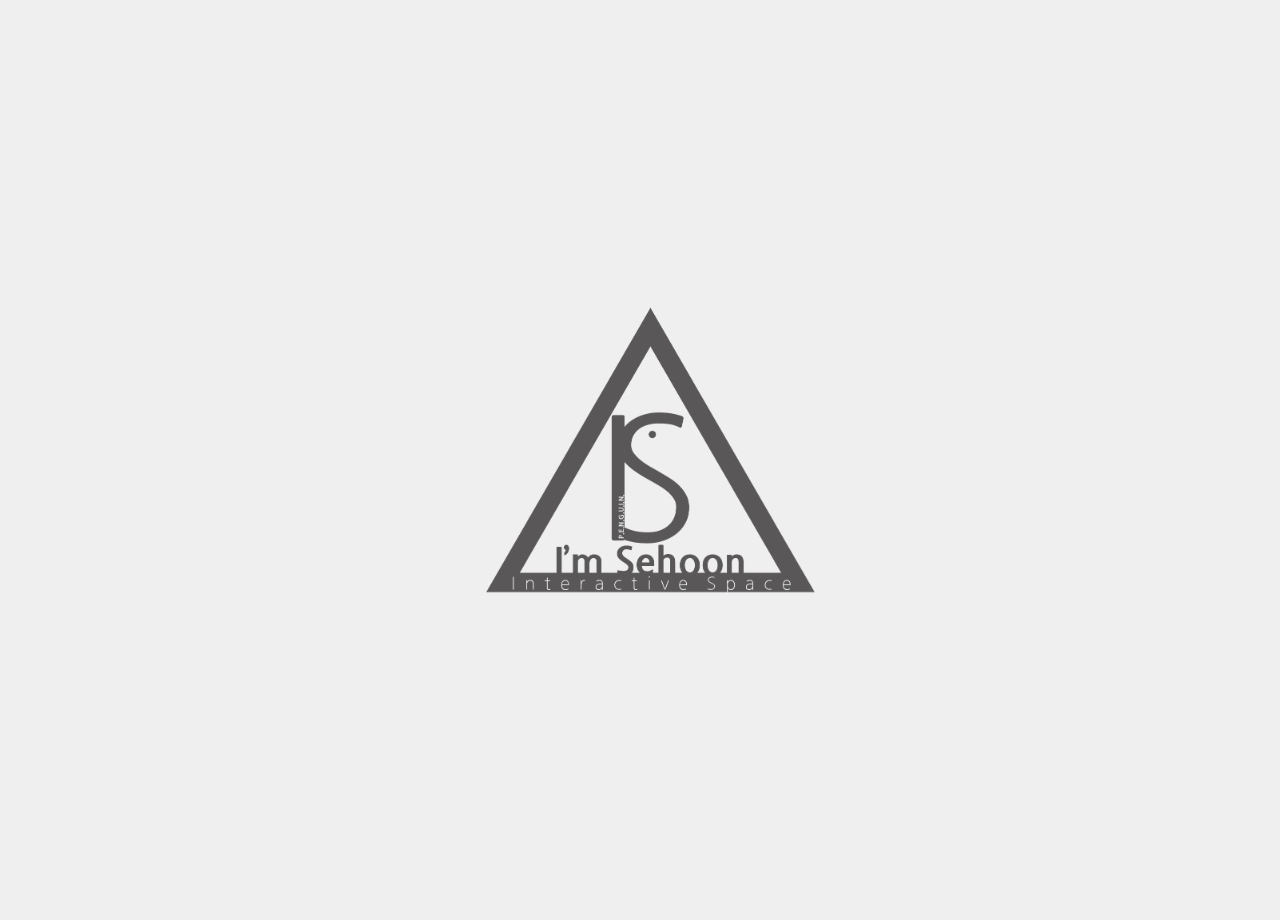
<file: index.html>
<!DOCTYPE html>
<html lang="en">
  <head>
    <link rel="stylesheet" href="css/styles.css" />

    <meta charset="UTF-8" />
    <meta http-equiv="X-UA-Compatible" content="IE=edge" />
    <meta name="viewport" content="width=device-width, initial-scale=1.0" />

    <title>Welcome to my Portfoilo</title>
  </head>
  <body>
    <div id="firstpage">
      <div id="firstpage__logo">
        <a href="home.html">
          <img src="img/logo.png" id="first-logo" />
        </a>
        <span>Click on the logo to view my portfolio.</span>
      </div>
      <div>
        <img src="img/firsttext.png" id="first-text" />
      </div>
    </div>

    <!-- 첫 로고 뜨는 부분 -->
    <div id="splash-screen">
      <img src="img/logo.png" />
    </div>
    <!-- 로고 뜨는거 사라짐 -->
  </body>
</html>
</file>
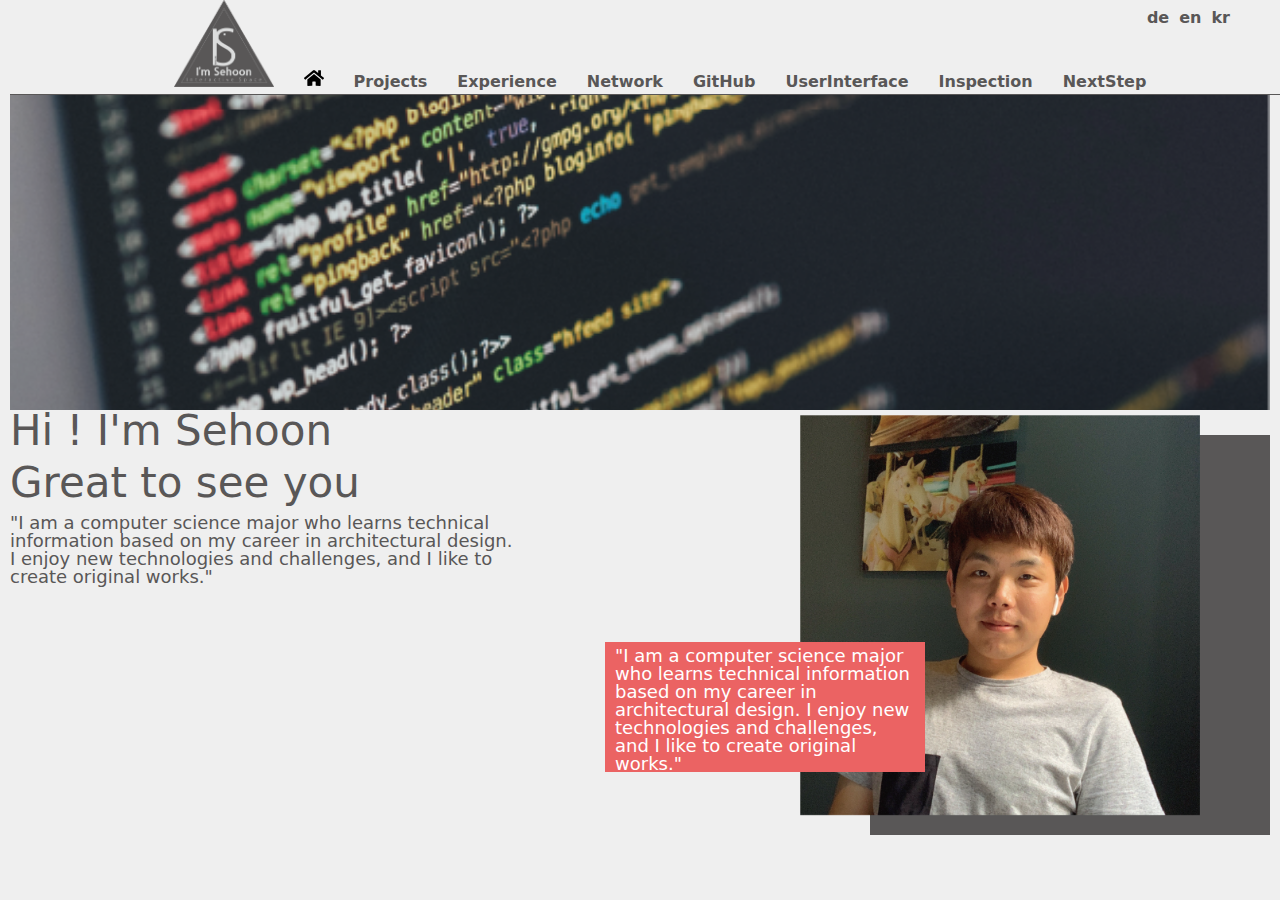
<file: home.html>
<!DOCTYPE html>
<html lang="en">
  <head>
    <link rel="stylesheet" href="css/styles.css" />

    <meta charset="UTF-8" />
    <meta http-equiv="X-UA-Compatible" content="IE=edge" />
    <meta name="viewport" content="width=device-width, initial-scale=1.0" />

    <title>Home</title>
  </head>

  <body>
    <div class="language">
      <a href="home.html">de</a>
      <a href="home.html">en</a>
      <a href="home.html">kr</a>
    </div>
    <header class="nav">
      <div class="nav__icons">
        <a href="home.html">
          <img id="nav__logo" src="img/logo_b.png" />
        </a>
        <a href="home.html">
          <img src="icon/home-solid.svg" />
        </a>
        <a href="projects.html">
          <span>Projects</span>
        </a>
        <a href="#">
          <span>Experience</span>
        </a>
        <a href="#">
          <span>Network</span>
        </a>
        <a href="#">
          <span>GitHub</span>
        </a>
        <a href="#">
          <span>UserInterface</span>
        </a>
        <a href="inspection.html">
          <span>Inspection</span>
        </a>
        <a href="#">
          <span>NextStep</span>
        </a>
      </div>
    </header>
    <div class="home-img">
      <img src="img/home-tmp.png" />
    </div>

    <div class="short-intro">
      <div class="short-intro__greetings">
        <span>Hi ! I'm Sehoon</span>
        <span>Great to see you</span>
        <span>
          "I am a computer science major who learns technical information based
          on my career in architectural design. I enjoy new technologies and
          challenges, and I like to create original works."
        </span>
      </div>

      <div class="short-intro__right">
        <div class="short-intro__right__front-square">
          <span>
            "I am a computer science major who learns technical information
            based on my career in architectural design. I enjoy new technologies
            and challenges, and I like to create original works."
          </span>
        </div>
        <img class="short-intro__right__photo" src="img/profilephoto.png" />
        <div class="short-intro__right__back-square"></div>
      </div>
    </div>
  </body>
</html>
</file>
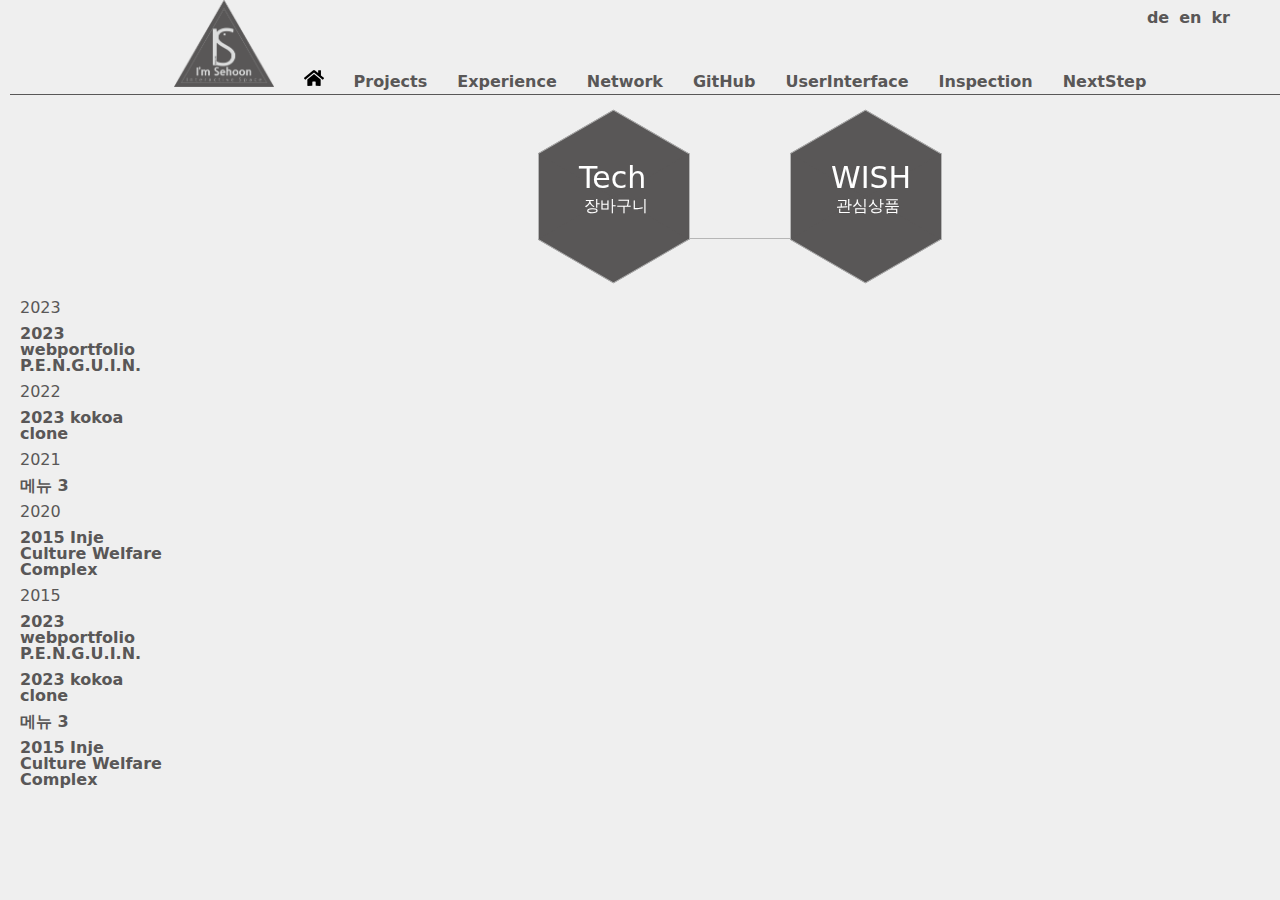
<file: inspection.html>
<!DOCTYPE html>
<html lang="en">
  <head>
    <link rel="stylesheet" href="css/styles.css" />

    <meta charset="UTF-8" />
    <meta http-equiv="X-UA-Compatible" content="IE=edge" />
    <meta name="viewport" content="width=device-width, initial-scale=1.0" />

    <title>Home</title>
  </head>

  <body>
    <div class="language">
      <a href="home.html">de</a>
      <a href="home.html">en</a>
      <a href="home.html">kr</a>
    </div>

    <header class="nav">
      <div class="nav__icons">
        <a href="home.html">
          <img id="nav__logo" src="img/logo_b.png" />
        </a>
        <a href="home.html">
          <img src="icon/home-solid.svg" />
        </a>
        <a href="projects.html">
          <span>Projects</span>
        </a>
        <a href="#">
          <span>Experience</span>
        </a>
        <a href="#">
          <span>Network</span>
        </a>
        <a href="#">
          <span>GitHub</span>
        </a>
        <a href="#">
          <span>UserInterface</span>
        </a>
        <a href="inspection.html">
          <span>Inspection</span>
        </a>
        <a href="#">
          <span>NextStep</span>
        </a>
      </div>
    </header>

    <main>
      <div class="sidebar">
        <ul>
          <li>2023</li>
          <li><a href="#">2023 webportfolio P.E.N.G.U.I.N.</a></li>
          <li>2022</li>
          <li><a href="#">2023 kokoa clone</a></li>
          <li>2021</li>
          <li><a href="#">메뉴 3</a></li>
          <li>2020</li>
          <li><a href="#">2015 Inje Culture Welfare Complex</a></li>
        </ul>

        <ul>
          <li>2015</li>
          <li><a href="#">2023 webportfolio P.E.N.G.U.I.N.</a></li>
          <li><a href="#">2023 kokoa clone</a></li>
          <li><a href="#">메뉴 3</a></li>
          <li><a href="#">2015 Inje Culture Welfare Complex</a></li>
        </ul>
      </div>
      <div class="inspection-index">
        <div class="hexagon">
          <span class="intext-cart">Tech</span>
          <span class="intext-cart-korean">장바구니</span>
        </div>
        <div class="hexagon-line">&nbsp;</div>
        <div class="hexagon">
          <span class="intext-wish">WISH</span>
          <span class="intext-wish-korean">관심상품</span>
        </div>
      </div>
    </main>

    <!-- target="_blank"는 새탭으로 연결해줌 -->
  </body>
</html>
</file>
<file: css/styles.css>
/* Font */
/* @font-face {
  font-family: "MyHelvetica";
  src: local("Helvetica Neue"), local("Helvetica Neue"),
    url("../font/Helvetica\ Ultra\ Compressed.ttf");
} */
/* reset, variables */
@import "reset.css";
@import "variables.css";

/* components */
/* @import "components/status-bar.css"; */
/* @import "components/nav-bar.css"; */
@import "components/nav.css";
@import "components/sidebar.css";
/* @import "components/alt-screen-header.css"; */
/* @import "components/user-component.css"; */
/* @import "components/badge.css"; */
/* @import "components/icon-row.css"; */
/* @import "components/no-mobile.css"; */

/* screens */
@import "screens/index.css";
@import "screens/home.css";
@import "screens/projects.css";
@import "screens/inspection.css";
/* @import "screens/login.css";
@import "screens/friends.css";
@import "screens/find.css";
@import "screens/more.css";
@import "screens/settings.css";
@import "screens/chat.css"; */
body {
  /* font-family: "MyFont", sans-serif; */
  background-color: #efefef;
  padding: 10px;
  color: #595757;
  font-family: "Helvetica Neue", system-ui, -apple-system, BlinkMacSystemFont,
    "Segoe UI", Roboto, Oxygen, Ubuntu, Cantarell, "Open Sans", "Helvetica Neue",
    sans-serif;
  /* height: 1000vh; */
}

.main-screen {
  padding: 0px var(--horizontal-space);
}

.main {
  display: flex;
}

/* .custom-font {
  font-family: "Helvetica", sans-serif;
} */
</file>
